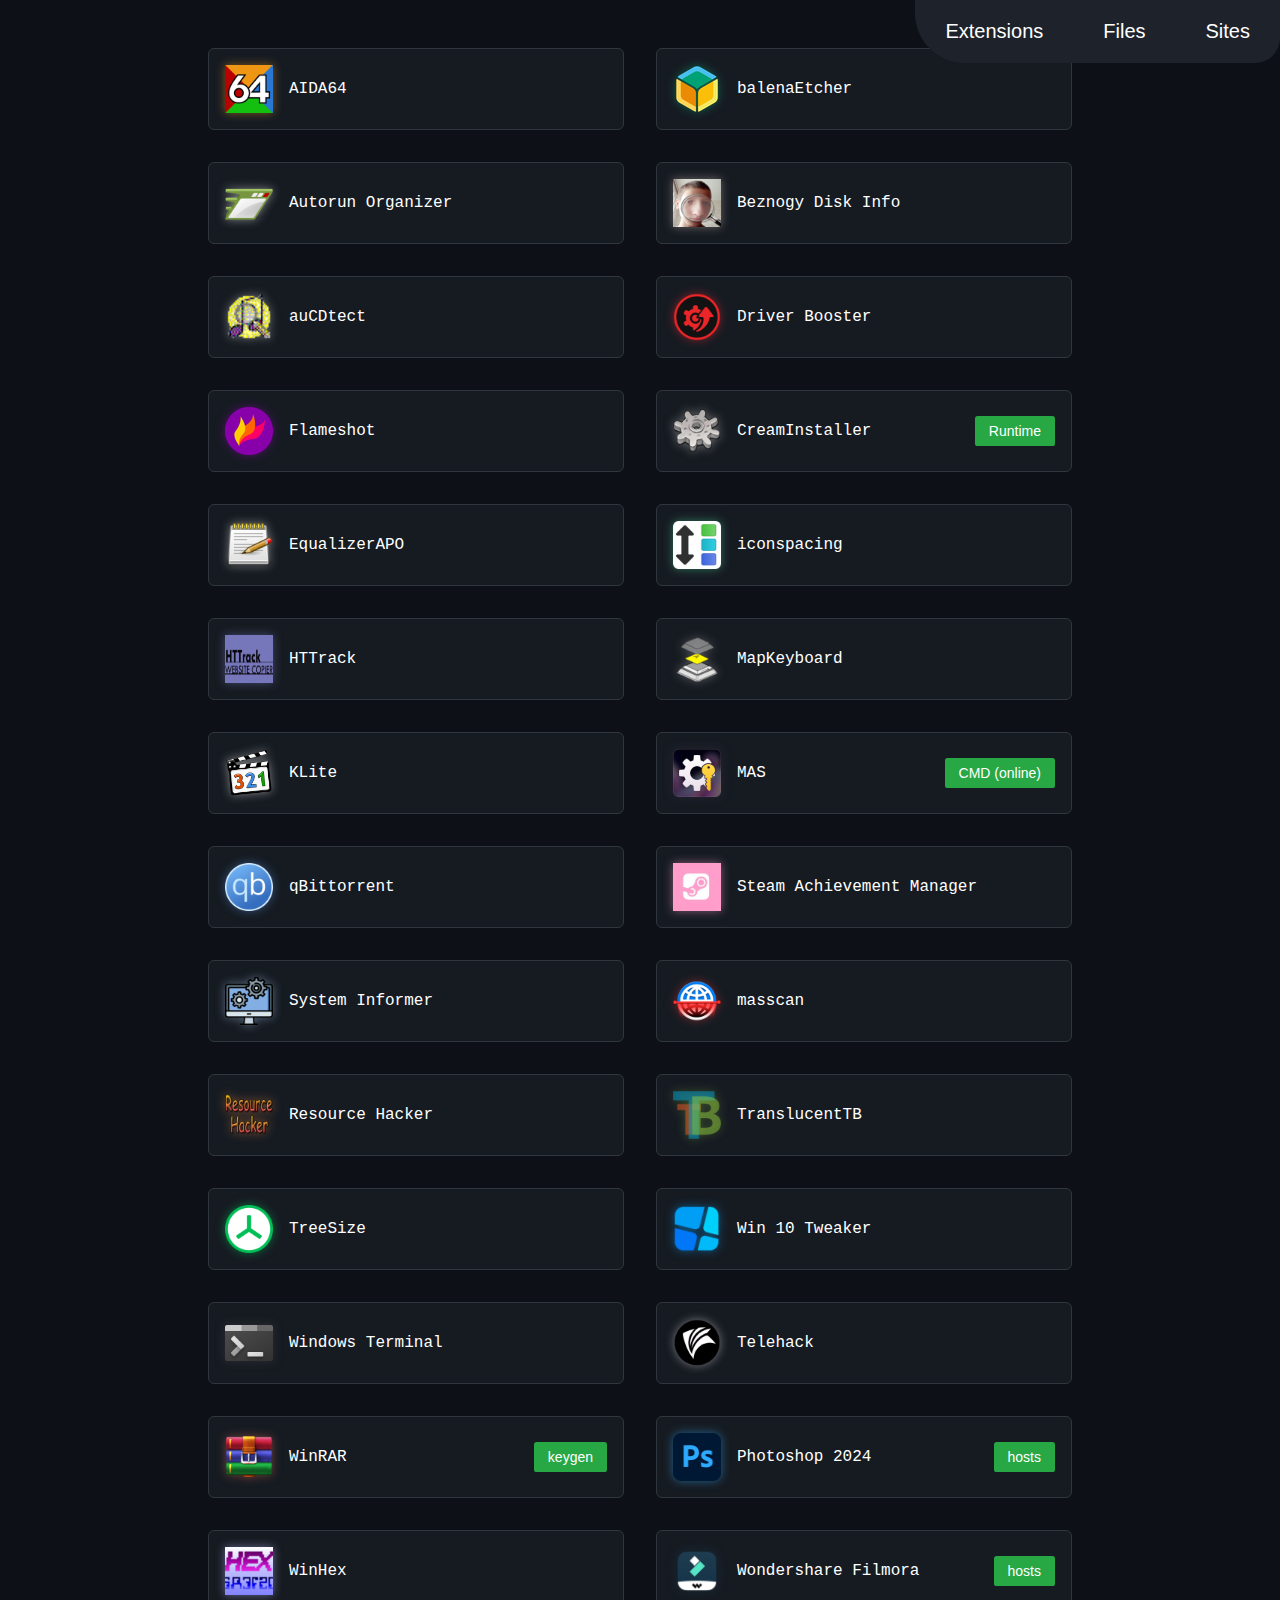
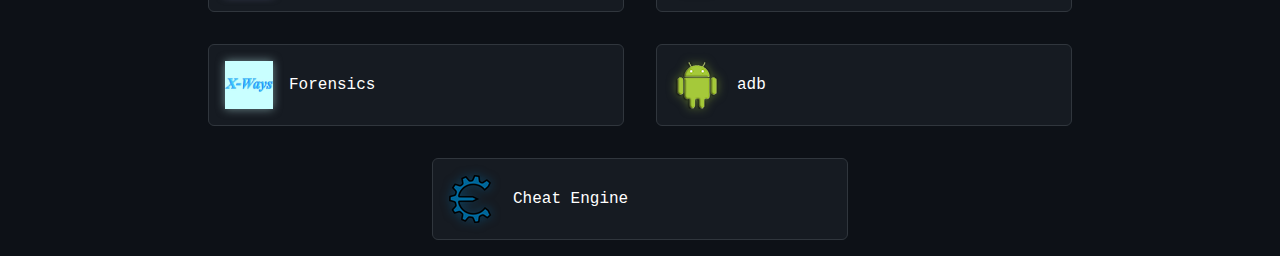
<file: index.html>
<!DOCTYPE html>
<html lang="en">
<head>
<meta charset="UTF-8">
<meta name="viewport" content="width=device-width, initial-scale=1.0">
<title>files</title>
<link rel="stylesheet" href="styles.css">
<script>!function(t,o){"object"==typeof exports&&"undefined"!=typeof module?module.exports=o():"function"==typeof define&&define.amd?define(o):t.ColorThief=o()}(this,function(){if(!t)var t={map:function(t,o){var n={};return o?t.map(function(t,r){return n.index=r,o.call(n,t)}):t.slice()},naturalOrder:function(t,o){return t<o?-1:t>o?1:0},sum:function(t,o){var n={};return t.reduce(o?function(t,r,e){return n.index=e,t+o.call(n,r)}:function(t,o){return t+o},0)},max:function(o,n){return Math.max.apply(null,n?t.map(o,n):o)}};var o=function(){function o(t,o,n){return(t<<10)+(o<<5)+n}function n(t){var o=[],n=!1;function r(){o.sort(t),n=!0}return{push:function(t){o.push(t),n=!1},peek:function(t){return n||r(),void 0===t&&(t=o.length-1),o[t]},pop:function(){return n||r(),o.pop()},size:function(){return o.length},map:function(t){return o.map(t)},debug:function(){return n||r(),o}}}function r(t,o,n,r,e,u,s){this.r1=t,this.r2=o,this.g1=n,this.g2=r,this.b1=e,this.b2=u,this.histo=s}function e(){this.vboxes=new n(function(o,n){return t.naturalOrder(o.vbox.count()*o.vbox.volume(),n.vbox.count()*n.vbox.volume())})}function u(n,r){if(r.count()){var e=r.r2-r.r1+1,u=r.g2-r.g1+1,s=t.max([e,u,r.b2-r.b1+1]);if(1==r.count())return[r.copy()];var a,h,c,f,l=0,_=[],v=[];if(s==e)for(a=r.r1;a<=r.r2;a++){for(f=0,h=r.g1;h<=r.g2;h++)for(c=r.b1;c<=r.b2;c++)f+=n[o(a,h,c)]||0;_[a]=l+=f}else if(s==u)for(a=r.g1;a<=r.g2;a++){for(f=0,h=r.r1;h<=r.r2;h++)for(c=r.b1;c<=r.b2;c++)f+=n[o(h,a,c)]||0;_[a]=l+=f}else for(a=r.b1;a<=r.b2;a++){for(f=0,h=r.r1;h<=r.r2;h++)for(c=r.g1;c<=r.g2;c++)f+=n[o(h,c,a)]||0;_[a]=l+=f}return _.forEach(function(t,o){v[o]=l-t}),function(t){var o,n,e,u,s,h=t+"1",c=t+"2",f=0;for(a=r[h];a<=r[c];a++)if(_[a]>l/2){for(e=r.copy(),u=r.copy(),s=(o=a-r[h])<=(n=r[c]-a)?Math.min(r[c]-1,~~(a+n/2)):Math.max(r[h],~~(a-1-o/2));!_[s];)s++;for(f=v[s];!f&&_[s-1];)f=v[--s];return e[c]=s,u[h]=e[c]+1,[e,u]}}(s==e?"r":s==u?"g":"b")}}return r.prototype={volume:function(t){return this._volume&&!t||(this._volume=(this.r2-this.r1+1)*(this.g2-this.g1+1)*(this.b2-this.b1+1)),this._volume},count:function(t){var n=this.histo;if(!this._count_set||t){var r,e,u,s=0;for(r=this.r1;r<=this.r2;r++)for(e=this.g1;e<=this.g2;e++)for(u=this.b1;u<=this.b2;u++)s+=n[o(r,e,u)]||0;this._count=s,this._count_set=!0}return this._count},copy:function(){return new r(this.r1,this.r2,this.g1,this.g2,this.b1,this.b2,this.histo)},avg:function(t){var n=this.histo;if(!this._avg||t){var r,e,u,s,a=0,h=0,c=0,f=0;for(e=this.r1;e<=this.r2;e++)for(u=this.g1;u<=this.g2;u++)for(s=this.b1;s<=this.b2;s++)a+=r=n[o(e,u,s)]||0,h+=r*(e+.5)*8,c+=r*(u+.5)*8,f+=r*(s+.5)*8;this._avg=a?[~~(h/a),~~(c/a),~~(f/a)]:[~~(8*(this.r1+this.r2+1)/2),~~(8*(this.g1+this.g2+1)/2),~~(8*(this.b1+this.b2+1)/2)]}return this._avg},contains:function(t){var o=t[0]>>3;return gval=t[1]>>3,bval=t[2]>>3,o>=this.r1&&o<=this.r2&&gval>=this.g1&&gval<=this.g2&&bval>=this.b1&&bval<=this.b2}},e.prototype={push:function(t){this.vboxes.push({vbox:t,color:t.avg()})},palette:function(){return this.vboxes.map(function(t){return t.color})},size:function(){return this.vboxes.size()},map:function(t){for(var o=this.vboxes,n=0;n<o.size();n++)if(o.peek(n).vbox.contains(t))return o.peek(n).color;return this.nearest(t)},nearest:function(t){for(var o,n,r,e=this.vboxes,u=0;u<e.size();u++)((n=Math.sqrt(Math.pow(t[0]-e.peek(u).color[0],2)+Math.pow(t[1]-e.peek(u).color[1],2)+Math.pow(t[2]-e.peek(u).color[2],2)))<o||void 0===o)&&(o=n,r=e.peek(u).color);return r},forcebw:function(){var o=this.vboxes;o.sort(function(o,n){return t.naturalOrder(t.sum(o.color),t.sum(n.color))});var n=o[0].color;n[0]<5&&n[1]<5&&n[2]<5&&(o[0].color=[0,0,0]);var r=o.length-1,e=o[r].color;e[0]>251&&e[1]>251&&e[2]>251&&(o[r].color=[255,255,255])}},{quantize:function(s,a){if(!s.length||a<2||a>256)return!1;var h,c,f,l,_,v,$,p,g,d,b,m,x,y,w=(h=s,f=Array(32768),h.forEach(function(t){f[c=o(t[0]>>3,t[1]>>3,t[2]>>3)]=(f[c]||0)+1}),f);w.forEach(function(){});var C=(l=s,_=w,g=1e6,d=0,b=1e6,m=0,x=1e6,y=0,l.forEach(function(t){(v=t[0]>>3)<g?g=v:v>d&&(d=v),($=t[1]>>3)<b?b=$:$>m&&(m=$),(p=t[2]>>3)<x?x=p:p>y&&(y=p)}),new r(g,d,b,m,x,y,_)),z=new n(function(o,n){return t.naturalOrder(o.count(),n.count())});function E(t,o){for(var n,r=t.size(),e=0;e<1e3;){if(r>=o||e++>1e3)return;if((n=t.pop()).count()){var s=u(w,n),a=s[0],h=s[1];if(!a)return;t.push(a),h&&(t.push(h),r++)}else t.push(n),e++}}z.push(C),E(z,.75*a);for(var I=new n(function(o,n){return t.naturalOrder(o.count()*o.volume(),n.count()*n.volume())});z.size();)I.push(z.pop());E(I,a);for(var k=new e;I.size();)k.push(I.pop());return k}}}().quantize,n=function(t){this.canvas=document.createElement("canvas"),this.context=this.canvas.getContext("2d"),this.width=this.canvas.width=t.naturalWidth,this.height=this.canvas.height=t.naturalHeight,this.context.drawImage(t,0,0,this.width,this.height)};n.prototype.getImageData=function(){return this.context.getImageData(0,0,this.width,this.height)};var r=function(){};return r.prototype.getColor=function(t,o){return void 0===o&&(o=10),this.getPalette(t,5,o)[0]},r.prototype.getPalette=function(t,r,e){var u=function(t){var o=t.colorCount,n=t.quality;if(void 0!==o&&Number.isInteger(o)){if(1===o)throw Error("colorCount should be between 2 and 20. To get one color, call getColor() instead of getPalette()");o=Math.min(o=Math.max(o,2),20)}else o=10;return(void 0===n||!Number.isInteger(n)||n<1)&&(n=10),{colorCount:o,quality:n}}({colorCount:r,quality:e}),s=new n(t),a=o(function(t,o,n){for(var r=t,e=[],u=0,s=void 0,a=void 0,h=void 0,c=void 0,f=void 0;u<o;u+=n)a=r[0+(s=4*u)],h=r[s+1],c=r[s+2],(void 0===(f=r[s+3])||f>=125)&&(a>250&&h>250&&c>250||e.push([a,h,c]));return e}(s.getImageData().data,s.width*s.height,u.quality),u.colorCount);return a?a.palette():null},r.prototype.getColorFromUrl=function(t,o,n){var r=this,e=document.createElement("img");e.addEventListener("load",function(){o(r.getPalette(e,5,n)[0],t)}),e.src=t},r.prototype.getImageData=function(t,o){var n=new XMLHttpRequest;n.open("GET",t,!0),n.responseType="arraybuffer",n.onload=function(){if(200==this.status){var t=new Uint8Array(this.response);i=t.length;for(var n=Array(i),r=0;r<t.length;r++)n[r]=String.fromCharCode(t[r]);var e=n.join("");o("data:image/png;base64,"+window.btoa(e))}},n.send()},r.prototype.getColorAsync=function(t,o,n){var r=this;this.getImageData(t,function(t){var e=document.createElement("img");e.addEventListener("load",function(){o(r.getPalette(e,5,n)[0],this)}),e.src=t})},r});</script>
</head>
<body>

<div class="button-container">
	<button class="button-half left-button" onclick="switchTab('extensions')">Extensions</button>
	<button class="button-half middle-button" onclick="switchTab('files')">Files</button>
	<button class="button-half right-button" onclick="switchTab('sites')">Sites</button>
</div>

<div id="notification" class="notification"><p></p></div>

<div id="app">
	<div id="file-list"></div>
</div>

<div id="hosts-modal" class="modal-container">
	<div class="modal-content">
		<h2>Hosts</h2>
		<button id="copy-path">Copy Path</button>
		<button id="cancel-hosts">Cancel</button>
		<button id="confirm-hosts-download">Download Hosts</button>
	</div>
</div>
<script>
const filesToFetch = [
	{ name: "AIDA64.exe", download_url: "exe/AIDA64.exe", icon_url: "exe-icons/AIDA64.png" },
	{ name: "auCDtect", download_url: "exe/auCDtect.zip", icon_url: "exe-icons/auCDtect.png" },
	{ name: "Autorun Organizer", download_url: "exe/Autorun Organizer.exe", icon_url: "exe-icons/Autorun Organizer.png" },
	{ name: "balenaEtcher", download_url: "https://github.com/balena-io/etcher/releases/download/v1.19.21/balenaEtcher-1.19.21.Setup.exe", icon_url: "exe-icons/balenaEtcher-1.19.21.Setup.png" },
	{ name: "Beznogy Disk Info", download_url: "exe/Beznogy Disk Info.zip", icon_url: "exe-icons/Beznogy Disk Info.png" },
	{ name: "CreamInstaller", download_url: "https://roaring-starship-2d8530.netlify.app/CreamInstaller.exe", icon_url: "exe-icons/CreamInstaller.png" },
	{ name: "Driver Booster", download_url: "exe/Driver Booster.zip", icon_url: "exe-icons/Driver Booster.png" },
	{ name: "EqualizerAPO", download_url: "exe/EqualizerAPO.exe", icon_url: "exe-icons/EqualizerAPO.png" },
	{ name: "Flameshot", download_url: "exe/Flameshot.msi", icon_url: "exe-icons/Flameshot.png" },
	{ name: "HTTrack", download_url: "exe/HTTrack.exe", icon_url: "exe-icons/HTTrack.png" },
	{ name: "iconspacing", download_url: "exe/iconspacing.exe", icon_url: "exe-icons/iconspacing.png" },
	{ name: "KLite", download_url: "exe/KLite.exe", icon_url: "exe-icons/KLite.png" },
	{ name: "MapKeyboard", download_url: "exe/MapKeyboard.exe", icon_url: "exe-icons/MapKeyboard.png" },
	{ name: "MAS", download_url: "exe/MAS.zip", icon_url: "exe-icons/MAS.png" },
	{ name: "masscan", download_url: "exe/masscan.zip", icon_url: "exe-icons/masscan.png" },
	{ name: "qBittorrent", download_url: "exe/qBittorrent.exe", icon_url: "exe-icons/qBittorrent.png" },
	{ name: "Resource Hacker", download_url: "exe/Resource Hacker.exe", icon_url: "exe-icons/Resource Hacker.png" },
	{ name: "Steam Achievement Manager", download_url: "exe/Steam Achievement Manager.zip", icon_url: "exe-icons/Steam Achievement Manager.png" },
	{ name: "System Informer", download_url: "exe/System Informer.exe", icon_url: "exe-icons/System Informer.png" },
	{ name: "Telehack", download_url: "exe/Telehack.zip", icon_url: "exe-icons/Telehack.png" },
	{ name: "TranslucentTB", download_url: "exe/TranslucentTB.zip", icon_url: "exe-icons/TranslucentTB.png" },
	{ name: "TreeSize", download_url: "exe/TreeSize.exe", icon_url: "exe-icons/TreeSize.png" },
	{ name: "Win 10 Tweaker", download_url: "exe/Win 10 Tweaker.exe", icon_url: "exe-icons/Win 10 Tweaker.png" },
	{ name: "Windows Terminal", download_url: "exe/Windows Terminal.zip", icon_url: "exe-icons/Windows Terminal.png" },
	{ name: "WinRAR", download_url: "https://win-rar.com/postdownload.html#newTab", icon_url: "exe-icons/WinRAR.png" },
	{ name: "Photoshop 2024", download_url: "exe/Photoshop 2024.torrent", icon_url: "exe-icons/Photoshop 2024.png" },
	{ name: "Wondershare Filmora", download_url: "exe/Wondershare Filmora.torrent", icon_url: "exe-icons/Wondershare Filmora.png" },
	{ name: "WinHex", download_url: "exe/WinHex.zip", icon_url: "exe-icons/WinHex.png" },
	{ name: "Forensics", download_url: "exe/Forensics.zip", icon_url: "exe-icons/Forensics.png" },
	{ name: "Cheat Engine", download_url: "exe/Cheat Engine.zip", icon_url: "exe-icons/Cheat Engine.png" },
	{ name: "adb", download_url: "exe/adb.zip", icon_url: "exe-icons/adb.png"}
];

const extensions = [
	{ name: "Linguist", url: "extensions/Linguist.crx", web: "https://chromewebstore.google.com/detail/gbefmodhlophhakmoecijeppjblibmie", icon: "extensions-icons/Linguist.png" },
	{ name: "SaveFrom", url: "extensions/SaveFrom.crx", web: "https://en1.savefrom.net/2ol/", icon: "extensions-icons/SaveFrom.png" },
	{ name: "ReplicateUI", url: "extensions/ReplicateUI.crx", web: "https://github.com/moshiax/ReplicateUI/", icon: "extensions-icons/ReplicateUI.png" },
	{ name: "SteamRedirect", url: "extensions/SteamRedirect.crx", web: "https://github.com/moshiax/SteamRedirect/", icon: "extensions-icons/SteamRedirect.png" },
	{ name: "Discord Token Login", url: "extensions/Discord%20Token%20Login.crx", web: "https://chromewebstore.google.com/detail/kfjglmgfjedhhcddpfgfogkahmenikan", icon: "extensions-icons/Discord%20Token%20Login.png" },
	{ name: "OffYTBullshit", url: "https://github.com/moshiax/Off-Youtube-Bullshit/releases/latest/download/Off-Youtube-Bullshit.crx", icon: "extensions-icons/OffYTBullshit.png" },
	{ name: "uBlock Origin", url: "extensions/uBlock%20Origin.crx", web: "https://chromewebstore.google.com/detail/ublock-origin/cjpalhdlnbpafiamejdnhcphjbkeiagm", icon: "extensions-icons/uBlock%20Origin.png" },
	{ name: "SponsorBlock", url: "extensions/SponsorBlock.crx", web: "https://chromewebstore.google.com/detail/sponsorblock-for-youtube/mnjggcdmjocbbbhaepdhchncahnbgone", icon: "extensions-icons/SponsorBlock.png" },
	{ name: "Get-cookies.txt", url: "https://github.com/moshiax/Get-cookies.txt-LOCALLY/releases/latest/download/Get-cookies.txt-LOCALLY.crx", icon: "extensions-icons/getcookies.png" }
];

const siteLinks = [
	{ name: "Neiki", url: "https://tip.neiki.dev", icon: "sites-icons/Neiki.png" },
	{ name: "Triage", url: "https://tria.ge", icon: "sites-icons/triage.png" },
	{ name: "Smail", url: "https://smailpro.com/temporary-email", icon: "sites-icons/smail.png" },
	{ name: "BeznogyCrypt", url: "https://beznogycrypt.netlify.app", icon: "sites-icons/beznogycrypt.png" },
	{ name: "botToken Manager", url: "https://moshiax.github.io/files/tokenmanager", icon: "sites-icons/tokenmanager.png" },
	{ name: "botWebhook Manager", url: "https://moshiax.github.io/files/discordmanager", icon: "sites-icons/kozlinyadiscord.png" },
	{ name: "youtube666", url: "https://moshiax.github.io/youtube666/", icon: "sites-icons/666.png" },
	{ name: "WebOTP", url: "https://moshiax.github.io/WebOTP", icon: "https://moshiax.github.io/WebOTP/icon.png" },
	{ name: "Nyaa", url: "https://nyaa.si", icon: "sites-icons/nyaa.png" },
	{ name: "Filestash (Web FTP)", url: "https://demo.filestash.app/login", icon: "sites-icons/filestash.png" },
	{ name: "FrontPlayground", url: "https://moshiax.github.io/FrontPlayground/", icon: "https://moshiax.github.io/FrontPlayground/icon.png" },
	{ name: "plyrplayer", url: "https://moshiax.github.io/plyrplayer", icon: "https://moshiax.github.io/plyrplayer/48x48.png" }
];
</script>
<script>
function showNotification(message) {
	const n = document.getElementById('notification');
	n.querySelector('p').innerText = message;
	n.style.display = 'block';
	n.style.animation = 'fadeIn 0.5s';
	setTimeout(() => {
		n.style.animation = 'fadeOut 0.5s';
		setTimeout(() => n.style.display = 'none', 500);
	}, 2300);
}

function getDominantColor(imageUrl, callback) {
	const colorThief = new ColorThief();
	const img = new Image();
	img.crossOrigin = 'Anonymous';
	img.onload = () => callback(colorThief.getPalette(img, 5));
	img.src = imageUrl;
}

function setIconColorAndHover(fileItem, iconElement, colors) {
	const validColor = colors.find(([r, g, b]) => r >= 50 || g >= 50 || b >= 50);
	const color = validColor || [75, 0, 130];
	const [r, g, b] = color;
	iconElement.style.filter = `drop-shadow(0 0 5px rgba(${r}, ${g}, ${b}, 0.5))`;
	fileItem.style.setProperty('--hover-color', `rgba(${r}, ${g}, ${b}, 0.5)`);
}
</script>
<script>
const fileListElement = document.getElementById("file-list");

const specialHandlers = {
	CreamInstaller: (fileItem) => {
		const button = createButton("Runtime", () => {
			window.location.href = "exe/windowsdesktop-runtime-8.0.7-win-x64.exe";
		});
		fileItem.appendChild(button);
	},
	MAS: (fileItem) => {
		const button = createButton("CMD (online)", () => {
			const command = 'curl -O https://raw.githubusercontent.com/moshiax/files/main/exe/MAS.zip && tar -xf MAS.zip && MAS.cmd && del MAS.cmd && del MAS.zip';
			navigator.clipboard.writeText(command)
				.then(() => showNotification("Command copied to clipboard!"))
				.catch((err) => console.error("Clipboard error:", err));
		});
		fileItem.appendChild(button);
	},
	"Photoshop 2024": (fileItem) => {
		const button = createButton("hosts", showHostsModal);
		fileItem.appendChild(button);
	},
	"Wondershare Filmora": (fileItem) => {
		const button = createButton("hosts", showHostsModal);
		fileItem.appendChild(button);
	},
	"WinRAR": (fileItem) => {
		const button = createButton("keygen", () => {
			window.open("https://moshiax.github.io/WinRAR-Keygen/", "_blank");
		});
		fileItem.appendChild(button);
	}
};

const iconLoadingPromises = {};

function createButton(text, onClick) {
	const btn = document.createElement("button");
	btn.className = "button";
	btn.innerText = text;
	btn.onclick = (e) => {
		e.stopPropagation();
		onClick(e);
	};
	return btn;
}

function showHostsModal() {
	const modal = document.getElementById("hosts-modal");
	modal.style.display = "flex";
	modal.classList.add("show");
	modal.classList.remove("hide");
}

function closeHostsModal() {
	const modal = document.getElementById("hosts-modal");
	modal.classList.add("hide");
	modal.classList.remove("show");
	setTimeout(() => (modal.style.display = "none"), 300);
}

document.getElementById("copy-path").onclick = () => {
	navigator.clipboard.writeText("C:/Windows/System32/Drivers/etc/");
	showNotification("Path copied to clipboard!");
};

document.getElementById("confirm-hosts-download").onclick = () => {
	const link = document.createElement("a");
	link.href = "etc/hosts.txt";
	link.target = "_blank";
	document.body.appendChild(link);
	link.click();
	document.body.removeChild(link);
	closeHostsModal();
};

document.getElementById("cancel-hosts").onclick = closeHostsModal;

document.addEventListener("click", (e) => {
	if (e.target === document.getElementById("hosts-modal")) closeHostsModal();
});

function loadIcon(src, fallback, cb) {
	const img = new Image();
	img.crossOrigin = "anonymous";
	img.onload = () => cb(src);
	img.onerror = () => {
		if (fallback) {
			loadIcon(fallback, null, cb);
		} else {
			cb("sites-icons/default.png");
		}
	};
	img.src = src;
}

function renderList({ items, buildItem }) {
	return new Promise((resolve) => {
		fileListElement.innerHTML = "";
		const fragment = document.createDocumentFragment();
		let count = 0;

		if (items.length === 0) {
			fileListElement.appendChild(fragment);
			resolve();
			return;
		}

		items.forEach((data) => {
			loadIcon(data.icon || data.icon_url, null, (src) => {
				const item = buildItem(data, src);
				fragment.appendChild(item);

				count++;
				if (count === items.length) {
					fileListElement.appendChild(fragment);
					resolve();
				}
			});
		});
	});
}

function renderLocalFiles() {
	return renderList({
		items: filesToFetch,
		buildItem: (f, src) => {
			const name = f.name.replace(/\.(exe|cmd|rar|msi|zip|torrent)$/, "") || f.name;

			const item = document.createElement("div");
			item.className = "file-item";

			const icon = document.createElement("img");
			icon.src = src;
			getDominantColor(src, (c) => setIconColorAndHover(item, icon, c));
			item.appendChild(icon);

			const link = document.createElement("a");
			link.className = "file-link";
			link.innerText = name;
			item.appendChild(link);

			if (specialHandlers[name]) {
				specialHandlers[name](item);
			}

			item.onclick = () => {
				if (f.download_url.includes("#newTab")) {
					window.open(f.download_url.replace("#newTab", ""), "_blank");
				} else {
					window.location.href = f.download_url;
				}
			};

			return item;
		}
	});
}

function renderGitHubExtensions() {
	return renderList({
		items: extensions,
		buildItem: (ext, src) => {
			const item = document.createElement("div");
			item.className = "file-item";
			item.onclick = () => window.open(ext.url);

			const icon = document.createElement("img");
			icon.src = src;
			getDominantColor(src, (c) => setIconColorAndHover(item, icon, c));
			item.appendChild(icon);

			const label = document.createElement("span");
			label.className = "file-link";
			label.innerText = ext.name;
			item.appendChild(label);

			if (ext.web) {
				const btn = createButton("Web", (e) => {
					e.stopPropagation();
					window.open(ext.web);
				});
				item.appendChild(btn);
			}

			return item;
		}
	});
}

function renderSites() {
	return renderList({
		items: siteLinks,
		buildItem: (site, src) => {
			const item = document.createElement("div");
			item.className = "file-item";
			item.onclick = () => window.open(site.url, "_blank");

			const icon = document.createElement("img");
			icon.src = src;
			getDominantColor(src, (c) => setIconColorAndHover(item, icon, c));
			item.appendChild(icon);

			const label = document.createElement("span");
			label.className = "file-link";
			label.innerText = site.name;
			item.appendChild(label);

			return item;
		}
	});
}

const cachedTabs = {};

function switchTab(tab) {
	console.log("Switching to tab:", tab);

	const fadeDuration = 100;
	const container = fileListElement;

	container.classList.add("fade-out");

	setTimeout(() => {
		if (cachedTabs[tab]) {
			console.log("Using cached content for tab:", tab);
			container.innerHTML = "";
			container.appendChild(cachedTabs[tab].cloneNode(true));
			container.classList.remove("fade-out");
		} else {
			console.log("Loading content for tab:", tab);
			let renderPromise;

			if (tab === "extensions") {
				renderPromise = renderGitHubExtensions();
			} else if (tab === "files") {
				renderPromise = renderLocalFiles();
			} else if (tab === "sites") {
				renderPromise = renderSites();
			}

			renderPromise.then(() => {
				container.classList.remove("fade-out");
			});
		}
	}, fadeDuration);
}

document.addEventListener("DOMContentLoaded", () => {
	const container = fileListElement;
	container.classList.add("fade-out");

	setTimeout(() => {
		container.classList.remove("fade-out");
		switchTab("files");
	}, 0);
});

</script>

</body>
</html>
</file>
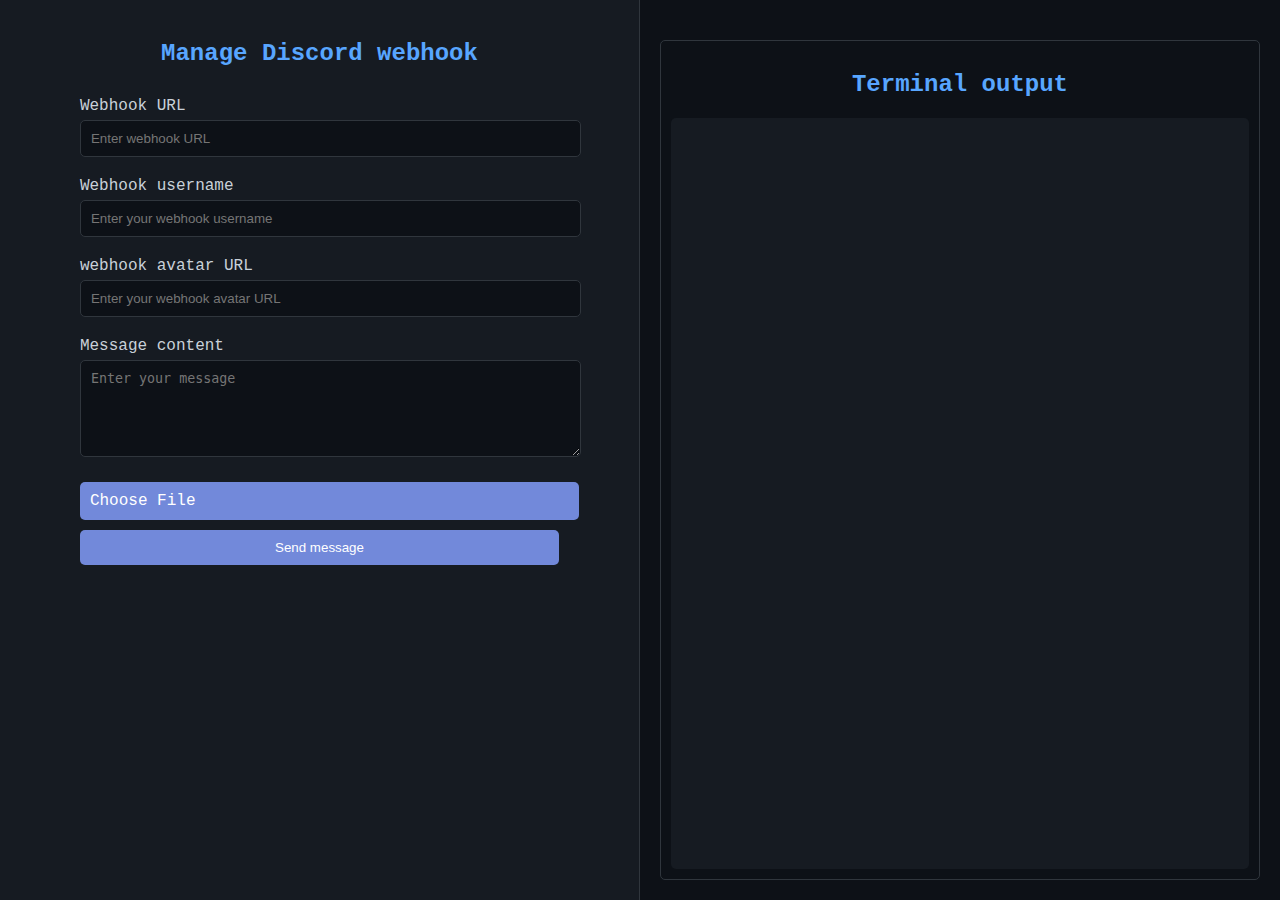
<file: discordmanager.html>
<!DOCTYPE html>
<html lang="ru">
<head>
    <meta charset="UTF-8">
    <meta name="viewport" content="width=device-width, initial-scale=1.0">
    <style>
        body {
            background-color: #0d1117;
            color: #c9d1d9;
            font-family: 'Courier New', Courier, monospace;
            display: flex;
            justify-content: center;
            align-items: center;
            height: 100vh;
            margin: 0;
        }
        .container {
            display: flex;
            width: 100%;
            height: 100vh;
            box-sizing: border-box;
        }
        .left-pane, .right-pane {
            height: 100vh;
            padding: 20px;
            box-sizing: border-box;
        }
        .left-pane {
            width: 50%;
            background-color: #161b22;
            border-right: 1px solid #30363d;
            display: flex;
            flex-direction: column;
            align-items: center;
            overflow-y: auto;
        }
        .right-pane {
            width: 50%;
            display: flex;
            flex-direction: column;
            align-items: center;
        }
        h2 {
            color: #58a6ff;
            text-align: center;
        }
        .section {
            width: 80%;
            margin-bottom: 20px;
        }
        label {
            display: block;
            margin: 10px 0 5px;
        }
        input[type="text"],
        input[type="url"],
        textarea {
            width: 100%;
            padding: 10px;
            margin-bottom: 10px;
            border: 1px solid #30363d;
            border-radius: 5px;
            background-color: #0d1117;
            color: #c9d1d9;
        }
        button, .custom-file-upload {
            width: 100%;
            padding: 10px;
            margin-bottom: 10px;
            border: none;
            border-radius: 5px;
            background-color: #7289da;
            color: #fff;
            cursor: pointer;
            transition: background-color 0.3s, opacity 0.3s;
        }
        button:hover, .custom-file-upload:hover {
            background-color: #5b6eae;
            opacity: 0.9;
        }
        .status {
            margin-top: 10px;
            padding: 10px;
            border-radius: 5px;
            text-align: center;
            font-weight: bold;
            display: none;
        }
        .status.success {
            background-color: rgba(40, 167, 69, 0.2);
            color: #28a745;
        }
        .status.error {
            background-color: rgba(220, 53, 69, 0.2);
            color: #dc3545;
        }
        #selected-file-container {
            margin-top: 10px;
        }
        .selected-file {
            display: flex;
            align-items: center;
            margin-top: 10px;
            padding: 10px;
            border: 1px solid #30363d;
            border-radius: 5px;
            background-color: #0d1117;
            color: #c9d1d9;
            width: 100%;
            box-sizing: border-box;
        }
        .selected-file p {
            margin: 0;
            flex: 1;
        }
        .remove-file-button {
            background-color: #dc3545;
            border: none;
            color: #fff;
            cursor: pointer;
            padding: 5px 10px;
            border-radius: 5px;
            margin-left: 10px;
            transition: background-color 0.3s;
        }
        .remove-file-button:hover {
            background-color: #c82333;
        }
        #terminal {
            width: 100%;
            height: 100%;
            background-color: #0d1117;
            color: #c9d1d9;
            border: 1px solid #30363d;
            border-radius: 5px;
            margin-top: 20px;
            padding: 10px;
            box-sizing: border-box;
            display: flex;
            flex-direction: column;
        }
        #terminal-output {
            flex: 1;
            overflow-y: auto;
            background-color: #161b22;
            padding: 10px;
            border-radius: 5px;
        }
        .status {
            display: none;
            opacity: 1;
            transition: opacity 1.500s ease-out;
        }
        .status.fade-out {
            opacity: 0;
        }
        #terminal-output::-webkit-scrollbar {
            width: 12px; 
            background-color: #161b22; 
        }
        #terminal-output::-webkit-scrollbar-thumb {
            background-color: #58a6ff; 
            border-radius: 10px; 
            transition: background-color 0.3s; 
        }
        #terminal-output::-webkit-scrollbar-thumb:hover {
            background-color: #1f6feb; 
        }
        #terminal-output::-webkit-scrollbar-track {
            background-color: #161b22; 
            border-radius: 10px; 
        }
        #terminal-output {
            scrollbar-width: thin;
            scrollbar-color: #58a6ff #161b22;
        }
</style>
    <title>Manage Discord webhook</title>
</head>
<body>
    <div class="container">
        <div class="left-pane">
            <h2>Manage Discord webhook</h2>
            <div class="section">
                <label for="webhook-url">Webhook URL</label>
                <input type="url" id="webhook-url" placeholder="Enter webhook URL">
                <label for="webhook-username">Webhook username</label>
                <input type="text" id="webhook-username" placeholder="Enter your webhook username">
                <label for="webhook-avatar">webhook avatar URL</label>
                <input type="url" id="webhook-avatar" placeholder="Enter your webhook avatar URL">
                <label for="message-content">Message content</label>
                <textarea id="message-content" rows="5" placeholder="Enter your message"></textarea>
                <label for="discord-file" class="custom-file-upload">
                    Choose File
                </label>
                <input type="file" id="discord-file" style="display: none;">
                <div id="selected-file-container"></div>
                <button id="send-message">Send message</button>
                <div class="status" id="status"></div>
            </div>
        </div>
        <div class="right-pane">
            <div id="terminal">
                <h2>Terminal output</h2>
                <div id="terminal-output"></div>
            </div>
        </div>
    </div>
    <script>
        document.addEventListener('DOMContentLoaded', function() {
            const webhookUrlInput = document.getElementById('webhook-url');
            const webhookUsernameInput = document.getElementById('webhook-username');
            const webhookAvatarInput = document.getElementById('webhook-avatar');
            const messageContentInput = document.getElementById('message-content');
            const sendButton = document.getElementById('send-message');
            const statusDiv = document.getElementById('status');
            const discordFileInput = document.getElementById('discord-file');
            const selectedFileContainer = document.getElementById('selected-file-container');
            const terminalOutput = document.getElementById('terminal-output');

            let selectedFile = null;

            discordFileInput.addEventListener('change', function(event) {
                selectedFile = event.target.files[0];
                displaySelectedFile();
            });

            sendButton.addEventListener('click', function() {
                sendMessage();
            });

            function displayStatus(message, type) {
                statusDiv.textContent = message;
                statusDiv.className = `status ${type}`;
                statusDiv.style.display = 'block';
                setTimeout(() => {
                    statusDiv.classList.add('fade-out');
                    setTimeout(() => {
                        statusDiv.style.display = 'none';
                        statusDiv.classList.remove('fade-out');
                    }, 1500);
                }, 2000);
            }

            function updateTerminalOutput(message) {
                const p = document.createElement('p');
                p.textContent = message;
                terminalOutput.appendChild(p);
                terminalOutput.scrollTop = terminalOutput.scrollHeight;
            }

            function displaySelectedFile() {
                selectedFileContainer.innerHTML = '';

                if (selectedFile) {
                    const fileElement = document.createElement('div');
                    fileElement.className = 'selected-file';

                    const fileNameElement = document.createElement('p');
                    fileNameElement.textContent = selectedFile.name;

                    const removeButton = document.createElement('button');
                    removeButton.textContent = 'Удалить';
                    removeButton.className = 'remove-file-button';
                    removeButton.addEventListener('click', function() {
                        selectedFile = null;
                        discordFileInput.value = '';
                        selectedFileContainer.innerHTML = '';
                    });

                    fileElement.appendChild(fileNameElement);
                    fileElement.appendChild(removeButton);
                    selectedFileContainer.appendChild(fileElement);
                }
            }

            function sendMessage() {
                const webhookUrl = webhookUrlInput.value;
                const messageContent = messageContentInput.value;
                const webhookUsername = webhookUsernameInput.value;
                const webhookAvatar = webhookAvatarInput.value;

                if (!webhookUrl) {
                    displayStatus('Enter webhook URL.', 'error');
                    return;
                }

                const payload = {
                    content: messageContent,
                    username: webhookUsername,
                    avatar_url: webhookAvatar,
                };

                if (selectedFile) {
                    const formData = new FormData();
                    formData.append('file', selectedFile);
                    formData.append('payload_json', JSON.stringify(payload));

                    fetch(webhookUrl, {
                        method: 'POST',
                        body: formData,
                    })
                    .then(response => {
                        if (response.ok) {
                            displayStatus('File sent!', 'success');
                            updateTerminalOutput(`File sent: ${selectedFile.name}`);
                            selectedFile = null;
                            discordFileInput.value = '';
                            selectedFileContainer.innerHTML = '';
                        } else {
							throw new Error('Failed to send file');
                        }
                    })
                    .catch(error => {
                        displayStatus(`Error: ${error.message}`, 'error');
                        updateTerminalOutput(`Error: ${error.message}`);
                    });
                } else {
                    fetch(webhookUrl, {
                        method: 'POST',
                        headers: {
                            'Content-Type': 'application/json',
                        },
                        body: JSON.stringify(payload),
                    })
					.then(response => {
                        if (response.ok) {
                            displayStatus('Message sent successfully!', 'success');
                            updateTerminalOutput(`Message sent: ${messageContent}`);
                        } else {
                            throw new Error('Failed to send message');
                        }
                    })
                    .catch(error => {
                        displayStatus(`Error: ${error.message}`, 'error');
                        updateTerminalOutput(`Error: ${error.message}`);
                    });
                }
            }
        });
    </script>
</body>
</html>
</file>
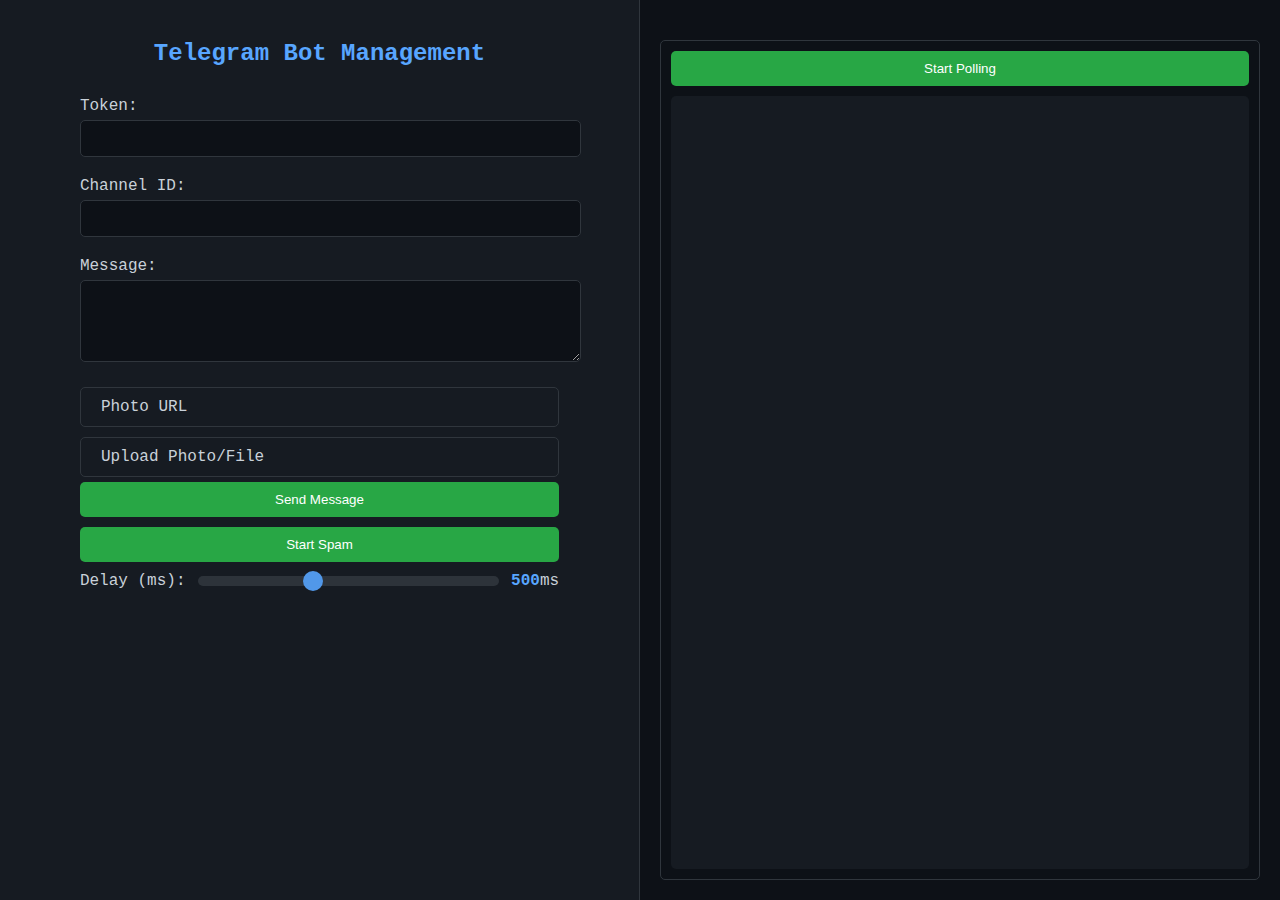
<file: tokenmanager.html>
<!DOCTYPE html>
<html lang="en">
<head>
    <meta charset="UTF-8">
    <meta name="viewport" content="width=device-width, initial-scale=1.0">
    <style>
        body {
            background-color: #0d1117;
            color: #c9d1d9;
            font-family: 'Courier New', Courier, monospace;
            display: flex;
            justify-content: center;
            align-items: center;
            height: 100vh;
            margin: 0;
        }
        .container {
            display: flex;
            width: 100%;
            height: 100vh;
            box-sizing: border-box;
        }
        .left-pane, .right-pane {
            height: 100vh;
            padding: 20px;
            box-sizing: border-box;
        }
        .left-pane {
            width: 50%;
            background-color: #161b22;
            border-right: 1px solid #30363d;
            display: flex;
            flex-direction: column;
            align-items: center;
            overflow-y: auto;
        }
        .right-pane {
            width: 50%;
            display: flex;
            flex-direction: column;
            align-items: center;
        }
        h2 {
            color: #58a6ff;
            text-align: center;
        }
        .section {
            width: 80%;
            margin-bottom: 20px;
        }
        label {
            display: block;
            margin: 10px 0 5px;
        }
        input[type="text"],
        input[type="url"],
        textarea {
            width: 100%;
            padding: 10px;
            margin-bottom: 10px;
            border: 1px solid #30363d;
            border-radius: 5px;
            background-color: #0d1117;
            color: #c9d1d9;
        }
        button {
            width: 100%;
            padding: 10px;
            margin-bottom: 10px;
            border: none;
            border-radius: 5px;
            background-color: #28a745;
            color: #fff;
            cursor: pointer;
            transition: background-color 0.3s, opacity 0.3s;
        }
        button:hover {
            background-color: #218838;
            opacity: 0.9;
        }
        .status {
            margin-top: 10px;
            padding: 10px;
            border-radius: 5px;
            text-align: center;
            font-weight: bold;
            display: none;
        }
        .status.success {
            background-color: rgba(40, 167, 69, 0.2);
            color: #28a745;
        }
        .status.error {
            background-color: rgba(220, 53, 69, 0.2);
            color: #dc3545;
        }
        .spam-status {
            display: flex;
            align-items: center;
            justify-content: space-between;
        }
        .spam-indicator {
            width: 20px;
            height: 20px;
            margin-left: 10px;
            border-radius: 50%;
            background-color: #28a745;
            display: none;
            transition: background-color 0.3s, transform 0.3s;
        }
        @keyframes buttonAnim {
            0% {
                transform: scale(1);
            }
            50% {
                transform: scale(1.05);
            }
            100% {
                transform: scale(1);
            }
        }
        .slider-container {
            display: flex;
            align-items: center;
            width: 100%;
        }
        .slider-container label {
            margin: 0;
            margin-right: 10px;
        }
        .slider-container input {
            flex: 1;
        }
        #photo-url-container,
        #photo-file-container {
            display: none;
        }
        .tab {
            flex: 1;
            padding: 10px;
            text-align: center;
            cursor: pointer;
            background-color: #0d1117;
            border: 1px solid #30363d;
            border-bottom: none;
            transition: background-color 0.3s, transform 0.3s;
        }
        .tab.active {
            background-color: #161b22;
            border-bottom: 2px solid #58a6ff;
        }
        .tab:hover {
            background-color: #30363d;
            transform: scale(1.05);
        }
        input[type="radio"] {
            display: none;
        }
        label[for="photo-url-option"],
        label[for="photo-file-option"] {
            padding: 10px 20px;
            border: 1px solid #30363d;
            border-radius: 5px;
            cursor: pointer;
            transition: background-color 0.3s, transform 0.3s;
        }
        label[for="photo-url-option"]:hover,
        label[for="photo-file-option"]:hover {
            background-color: #30363d;
            transform: scale(1.05);
        }
        input[type="radio"]:checked + label {
            background-color: #161b22;
            border: 1px solid #58a6ff;
        }
        input[type="file"] {
            display: none;
        }
        label[for="telegram-photo-file"] {
            display: inline-block;
            padding: 10px 20px;
            border: 1px solid #30363d;
            border-radius: 5px;
            cursor: pointer;
            background-color: #0d1117;
            color: #c9d1d9;
            transition: background-color 0.3s, transform 0.3s;
        }
        label[for="telegram-photo-file"]:hover {
            background-color: #30363d;
            transform: scale(1.05);
        }
        input[type="range"] {
            -webkit-appearance: none;
            width: 100%;
            height: 10px;
            background: #30363d;
            outline: none;
            opacity: 0.9;
            transition: opacity 0.3s;
            border-radius: 5px;
        }
        #terminal {
            width: 100%;
            height: 100%;
            background-color: #0d1117;
            color: #c9d1d9;
            border: 1px solid #30363d;
            border-radius: 5px;
            margin-top: 20px;
            padding: 10px;
            box-sizing: border-box;
            display: flex;
            flex-direction: column;
        }
        #toggle-polling {
            width: 100%;
            padding: 10px;
            margin-bottom: 10px;
            border: none;
            border-radius: 5px;
            background-color: #28a745;
            color: #fff;
            cursor: pointer;
            transition: background-color 0.3s, opacity 0.3s;
        }
        #toggle-polling:hover {
            background-color: #218838;
            opacity: 0.9;
        }
        #terminal-output {
            flex: 1;
            overflow-y: auto;
            background-color: #161b22;
            padding: 10px;
            border-radius: 5px;
        }
        input[type="range"]::-webkit-slider-thumb {
            -webkit-appearance: none;
            appearance: none;
            width: 20px;
            height: 20px;
            background: #58a6ff;
            cursor: pointer;
            border-radius: 50%;
            transition: background 0.3s, transform 0.3s;
        }
        input[type="range"]::-webkit-slider-thumb:hover {
            background: #1f6feb;
            transform: scale(1.1);
        }
        input[type="range"]::-moz-range-thumb {
            width: 20px;
            height: 20px;
            background: #58a6ff;
            cursor: pointer;
            border-radius: 50%;
            transition: background 0.3s, transform 0.3s;
        }
        input[type="range"]::-moz-range-thumb:hover {
            background: #1f6feb;
            transform: scale(1.1);
        }
        .slider-container label {
            margin-right: 10px;
        }
        .slider-container span {
            margin-left: 10px;
            font-weight: bold;
            color: #58a6ff;
        }
.status {
    display: none;
    opacity: 1;
    transition: opacity 1.500s ease-out;
}

.status.fade-out {
    opacity: 0;
}

#terminal-output::-webkit-scrollbar {
    width: 12px; 
    background-color: #161b22; 
}

#terminal-output::-webkit-scrollbar-thumb {
    background-color: #58a6ff; 
    border-radius: 10px; 
    transition: background-color 0.3s; 
}

#terminal-output::-webkit-scrollbar-thumb:hover {
    background-color: #1f6feb; 
}

#terminal-output::-webkit-scrollbar-track {
    background-color: #161b22; 
    border-radius: 10px; 
}

#terminal-output {
    scrollbar-width: thin;
    scrollbar-color: #58a6ff #161b22;
}


    </style>
    <title>Telegram Bot Management</title>
</head>
<body>
    <div class="container">
        <div class="left-pane">
            <h2>Telegram Bot Management</h2>
            <div class="section">
                <label for="telegram-token">Token:</label>
                <input type="text" id="telegram-token">
                <label for="telegram-channel-id">Channel ID:</label>
                <input type="text" id="telegram-channel-id">
                <label for="telegram-message">Message:</label>
                <textarea id="telegram-message" rows="4"></textarea>
                <div>
                    <input type="radio" id="photo-url-option" name="attachment-type" value="photo-url" onclick="toggleAttachmentType()">
                    <label for="photo-url-option">Photo URL</label>
                    <input type="radio" id="photo-file-option" name="attachment-type" value="photo-file" onclick="toggleAttachmentType()">
                    <label for="photo-file-option">Upload Photo/File</label>
                </div>
                <div id="photo-url-container">
                    <label for="telegram-photo-url">Photo URL:</label>
                    <input type="url" id="telegram-photo-url" disabled>
                </div>
                <div id="photo-file-container">
                    <input type="file" id="telegram-photo-file" accept="*/*">
                    <label for="telegram-photo-file">Choose File</label>
                    <span id="file-chosen">No file chosen</span>
                </div>
                <button onclick="sendTelegramMessage()">Send Message</button>
                <div class="spam-status">
                    <button id="telegram-spam-button" onclick="toggleTelegramSpam()">Start Spam</button>
                    <div id="telegram-spam-indicator" class="spam-indicator"></div>
                </div>
                <div class="slider-container">
                    <label for="spam-delay">Delay (ms):</label>
                    <input type="range" id="spam-delay" min="200" max="1000" value="500" oninput="updateDelayLabel()">
                    <span id="spam-delay-value">500</span> ms
                </div>
                <div id="telegram-status" class="status"></div>
            </div>
        </div>
        <div class="right-pane">
            <div id="terminal">
                <button id="toggle-polling" onclick="togglePolling()">Start Polling</button>
                <div id="terminal-output"></div>
            </div>
        </div>
    </div>
    <script>
        let spamInterval;
        let isSpamming = false;
        let spamDelay = 500;

function showStatus(elementId, message, isSuccess) {
    const statusElement = document.getElementById(elementId);
    statusElement.innerText = message;
    statusElement.className = `status ${isSuccess ? 'success' : 'error'}`;
    statusElement.style.display = 'block';
    setTimeout(() => {
        statusElement.classList.add('fade-out');
    }, 1000);
    statusElement.addEventListener('transitionend', () => {
        statusElement.style.display = 'none';
        statusElement.classList.remove('fade-out');
    }, { once: true });
}
function toggleAttachmentType() {
    const photoUrlOption = document.getElementById('photo-url-option');
    const photoFileOption = document.getElementById('photo-file-option');
    const photoUrlContainer = document.getElementById('photo-url-container');
    const photoFileContainer = document.getElementById('photo-file-container');
    const photoUrlInput = document.getElementById('telegram-photo-url');
    const photoFileInput = document.getElementById('telegram-photo-file');

    if (photoUrlOption.checked) {
        photoUrlContainer.style.display = 'block';
        photoUrlInput.disabled = false;
        photoFileContainer.style.display = 'none';
        photoFileInput.disabled = true;
    } else if (photoFileOption.checked) {
        photoFileContainer.style.display = 'block';
        photoFileInput.disabled = false;
        photoUrlContainer.style.display = 'none';
        photoUrlInput.disabled = true;
    }
}
document.getElementById('telegram-photo-file').addEventListener('change', function() {
    const fileName = this.files[0] ? this.files[0].name : 'No file chosen';
    document.getElementById('file-chosen').innerText = fileName;
});

async function sendTelegramMessage() {
    const token = document.getElementById('telegram-token').value;
    const channelId = document.getElementById('telegram-channel-id').value;
    const message = document.getElementById('telegram-message').value.trim(); 
    const photoFile = document.getElementById('telegram-photo-file').files[0];

    if (!token || !channelId) {
        showStatus('telegram-status', 'Please enter token and chat id', false);
        return;
    }

    if (!message && !photoFile) {
        showStatus('telegram-status', 'Please enter message or upload a file', false);
        return;
    }

    let formData = new FormData();
    formData.append('chat_id', channelId);

    let apiEndpoint = '';
    if (photoFile) {
        const fileType = photoFile.type;
        if (fileType.startsWith('image/')) {
            apiEndpoint = 'sendPhoto';   
            formData.append('photo', photoFile);

            // Set caption if there's a text message
            if (message) {
                formData.append('caption', message);
            }
        } else {
            apiEndpoint = 'sendDocument';
            formData.append('document', photoFile);

            // Set caption if there's a text message
            if (message) {
                formData.append('caption', message);
            }
        }
    } else {
        apiEndpoint = 'sendMessage';
        if (message) formData.append('text', message); 
    }

    try {
        const response = await fetch(`https://api.telegram.org/bot${token}/${apiEndpoint}`, {
            method: 'POST',
            body: formData
        });
        const data = await response.json();

        if (data.ok) {
            const sentMessage = data.result;
            showStatus('telegram-status', 'Message sent!', true);
            
            // Обработка отправленного сообщения
            await addMessageToTerminal(sentMessage, token);
        } else {
            showStatus('telegram-status', 'Error during sending message: ' + data.description, false);
        }
    } catch (error) {
        console.error('Ошибка:', error);
        showStatus('telegram-status', 'Error during sending message', false);
    }
}

async function addMessageToTerminal(message, token) {
    const terminalOutput = document.getElementById('terminal-output');
    const newMessage = document.createElement('div');
    newMessage.style.marginBottom = '10px';

    const userLink = document.createElement('a');
    let chatInfo = '';
    let chatLink = '';

    try {
        // Получение информации о чате
        if (message.chat) {
            const chatId = message.chat.id;
            const chatTitle = await getChatTitle(token, chatId);

            try {
                chatLink = await getChatLink(token, chatId);
            } catch (error) {
                console.error('Error getting chat link:', error);
                try {
                    chatLink = await getInviteLink(token, chatId);
                } catch (error) {
                    console.error('Error getting invite link:', error);
                    try {
                        chatLink = await createInviteLink(token, chatId);
                    } catch (error) {
                        console.error('Error creating invite link:', error);
                        chatLink = ''; // Если все методы не сработали, оставляем ссылку пустой
                    }
                }
            }

            chatInfo = chatLink ? 
                `<a href="${chatLink}" style="color: #58a6ff; text-decoration: none;" target="_blank">${chatTitle}</a> (ID: ${chatId})` : 
                `Chat: ${chatTitle} (ID: ${chatId})`;
        }

        // Получение имени пользователя бота
        const botUsername = await getBotUsername(token);
        userLink.href = `tg://resolve?domain=${botUsername}`;
        userLink.textContent = `@${botUsername}`;
        userLink.style.color = '#58a6ff';
        userLink.style.textDecoration = 'none';
        userLink.target = '_blank';

        newMessage.appendChild(userLink);
        newMessage.appendChild(document.createElement('br'));

        const chatInfoElement = document.createElement('span');
        chatInfoElement.innerHTML = chatInfo;
        newMessage.appendChild(chatInfoElement);
        newMessage.appendChild(document.createElement('br'));

        // Обработка различных типов сообщений
        if (message.photo) {
            const fileId = message.photo[message.photo.length - 1].file_id;
            const filePath = await getFilePath(token, fileId);
            const photoUrl = `https://api.telegram.org/file/bot${token}/${filePath}`;
            const imgElement = document.createElement('img');
            imgElement.src = photoUrl;
            imgElement.style.maxWidth = '400px';
            imgElement.style.maxHeight = '300px';
            imgElement.style.width = 'auto';
            imgElement.style.height = 'auto';
            newMessage.appendChild(imgElement);

            if (message.caption) {
                newMessage.appendChild(document.createElement('br'));
                const captionElement = document.createElement('span');
                captionElement.textContent = ` ${message.caption}`;
                newMessage.appendChild(captionElement);
            }
        } else if (message.video || message.animation) {
            const fileId = message.video ? message.video.file_id : message.animation.file_id;
            const filePath = await getFilePath(token, fileId);
            const videoUrl = `https://api.telegram.org/file/bot${token}/${filePath}`;
            const videoElement = document.createElement('video');
            videoElement.src = videoUrl;
            videoElement.style.maxWidth = '400px';
            videoElement.style.maxHeight = '300px';
            videoElement.style.width = 'auto';
            videoElement.style.height = 'auto';
            videoElement.controls = true;

            videoElement.addEventListener('click', () => {
                if (videoElement.paused) {
                    videoElement.play();
                } else {
                    videoElement.pause();
                }
            });

            newMessage.appendChild(videoElement);

            if (message.caption) {
                newMessage.appendChild(document.createElement('br')); 
                const captionElement = document.createElement('span');
                captionElement.textContent = ` ${message.caption}`;
                newMessage.appendChild(captionElement);
            }
        } else if (message.document) {
            const fileId = message.document.file_id;
            const fileName = message.document.file_name || 'file';
            const filePath = await getFilePath(token, fileId);
            const fileUrl = `https://api.telegram.org/file/bot${token}/${filePath}`;
            const linkElement = document.createElement('a');
            linkElement.href = fileUrl;
            linkElement.textContent = `File: ${fileName}`;
            linkElement.target = '_blank';
            newMessage.appendChild(linkElement);

            if (message.caption) {
                newMessage.appendChild(document.createElement('br')); 
                const captionElement = document.createElement('span');
                captionElement.textContent = ` ${message.caption}`;
                newMessage.appendChild(captionElement);
            }
        } else if (message.sticker) {
            const fileId = message.sticker.file_id;
            const filePath = await getFilePath(token, fileId);
            const stickerUrl = `https://api.telegram.org/file/bot${token}/${filePath}`;
            const imgElement = document.createElement('img');
            imgElement.src = stickerUrl;
            imgElement.style.maxWidth = '400px';
            imgElement.style.maxHeight = '300px';
            imgElement.style.width = 'auto';
            imgElement.style.height = 'auto';
            newMessage.appendChild(imgElement);

            if (message.caption) {
                newMessage.appendChild(document.createElement('br')); 
                const captionElement = document.createElement('span');
                captionElement.textContent = ` ${message.caption}`;
                newMessage.appendChild(captionElement);
            }
        } else if (message.text) {
            const messageText = document.createElement('span');
            messageText.textContent = ` ${message.text}`;
            newMessage.appendChild(messageText);
        } else {
            newMessage.textContent = `New message from ${message.from.username}`;
        }

        terminalOutput.appendChild(newMessage);
        terminalOutput.scrollTop = terminalOutput.scrollHeight;
    } catch (error) {
        console.error('Error processing message:', error);
        newMessage.textContent = 'Error processing message';
        terminalOutput.appendChild(newMessage);
        terminalOutput.scrollTop = terminalOutput.scrollHeight;
    }
}


async function getFilePath(token, fileId) {
    try {
        const response = await fetch(`https://api.telegram.org/bot${token}/getFile?file_id=${fileId}`);
        const data = await response.json();
        if (data.ok) {
            return data.result.file_path;
        } else {
            throw new Error(data.description);
        }
    } catch (error) {
        console.error('Error during getting file path:', error);
        throw error;
    }
}



async function getChatLink(token, chatId) {
    try {
        const response = await fetch(`https://api.telegram.org/bot${token}/getChat?chat_id=${chatId}`);
        const data = await response.json();
        if (data.ok && data.result.username) {
            return `https://t.me/${data.result.username}`;
        } else {
            throw new Error('Public link not found');
        }
    } catch (error) {
        throw error;
    }
}

async function getInviteLink(token, chatId) {
    try {
        const response = await fetch(`https://api.telegram.org/bot${token}/exportChatInviteLink?chat_id=${chatId}`);
        const data = await response.json();
        if (data.ok && data.result) {
            return data.result;
        } else {
            throw new Error('Invite link not found');
        }
    } catch (error) {
        throw error;
    }
}
async function getChatTitle(token, chatId) {
    try {
        const response = await fetch(`https://api.telegram.org/bot${token}/getChat?chat_id=${chatId}`);
        const data = await response.json();
        if (data.ok) {
            return data.result.title || data.result.username || 'Unknown';
        } else {
            throw new Error('Failed to get chat title');
        }
    } catch (error) {
        throw error;
    }
}

async function createInviteLink(token, chatId) {
    try {
        const response = await fetch(`https://api.telegram.org/bot${token}/createChatInviteLink`, {
            method: 'POST',
            headers: {
                'Content-Type': 'application/json'
            },
            body: JSON.stringify({ chat_id: chatId })
        });
        const data = await response.json();
        if (data.ok && data.result) {
            return data.result.invite_link;
        } else {
            throw new Error('Error creating invite link');
        }
    } catch (error) {
        throw error;
    }
}

async function getBotUsername(token) {
    try {
        const response = await fetch(`https://api.telegram.org/bot${token}/getMe`);
        const data = await response.json();
        if (data.ok && data.result.username) {
            return data.result.username;
        } else {
            throw new Error('Bot username not found');
        }
    } catch (error) {
        throw error;
    }
}

function toggleAttachmentType() {
    const photoUrlOption = document.getElementById('photo-url-option');
    const photoFileOption = document.getElementById('photo-file-option');
    const photoUrlContainer = document.getElementById('photo-url-container');
    const photoFileContainer = document.getElementById('photo-file-container');
    const photoUrlInput = document.getElementById('telegram-photo-url');
    const photoFileInput = document.getElementById('telegram-photo-file');

    photoUrlInput.value = '';
    photoFileInput.value = null;
    document.getElementById('file-chosen').innerText = 'No file chosen';

    if (photoUrlOption.checked) {
        photoUrlContainer.style.display = 'block';
        photoUrlInput.disabled = false;
        photoFileContainer.style.display = 'none';
        photoFileInput.disabled = true;
    } else if (photoFileOption.checked) {
        photoFileContainer.style.display = 'block';
        photoFileInput.disabled = false;
        photoUrlContainer.style.display = 'none';
        photoUrlInput.disabled = true;
    }
}

document.getElementById('telegram-photo-file').addEventListener('change', function() {
    const fileName = this.files[0] ? this.files[0].name : 'No file chosen';
    document.getElementById('file-chosen').innerText = fileName;
});
let pollingInterval;
let isPolling = false;

function startPolling() {
    const token = document.getElementById('telegram-token').value;

    if (!token) {
        showStatus('telegram-status', 'Please enter token', false);
        return;
    }

    isPolling = true;
    pollMessages(token);
}

function stopPolling() {
    clearInterval(pollingInterval);
    isPolling = false;
    showStatus('telegram-status', 'Polling stopped', true);
}

async function getFilePath(token, fileId) {
    const response = await fetch(`https://api.telegram.org/bot${token}/getFile?file_id=${fileId}`);
    const data = await response.json();
    if (data.ok) {
        return data.result.file_path;
    } else {
        console.error('Error during getting file path:', data);
        throw new Error('Error during getting file path');
    }
}

async function pollMessages(token) {
    let lastUpdateId = 0;

    pollingInterval = setInterval(async () => {
        try {
            const response = await fetch(`https://api.telegram.org/bot${token}/getUpdates?offset=${lastUpdateId + 1}`);
            const data = await response.json();

            if (data.ok && data.result.length > 0) {
                data.result.forEach(async (update) => {
                    lastUpdateId = update.update_id;
                    if (update.message && update.message.from) {
                        await handleIncomingMessage(update.message, token);
                    }
                });
            } else if (!data.ok) {
                console.error('Telegram API Error:', data);

                if (data.error_code === 404) {
                    clearInterval(pollingInterval);
                    showStatus('telegram-status', 'Token is non-existing', false);
                    const pollingButton = document.getElementById('toggle-polling');
                    pollingButton.innerText = 'Start Polling';
                    pollingButton.style.backgroundColor = 'green'; 
                    pollingButton.style.color = 'white'; 
                    isPolling = false; 
                }
            }
        } catch (error) {
            console.error('Error:', error);
            showStatus('telegram-status', 'Error during loading messages', false);
        }
    }, 3000);
}
async function handleIncomingMessage(message, token) {
    const terminalOutput = document.getElementById('terminal-output');
    const newMessage = document.createElement('div');
    newMessage.style.marginBottom = '10px';

    try {
        const userLink = document.createElement('a');
        let chatInfo = '';
        let chatLink = '';

        if (message.chat) {
            const chatId = message.chat.id;
            const chatTitle = message.chat.title || message.chat.username || 'Unknown';
            chatInfo = ` Chat: ${chatTitle} (ID: ${chatId})`;

            try {
                chatLink = await getChatLink(token, chatId);
                if (chatLink) {
                    chatInfo = `<a href="${chatLink}" style="color: #58a6ff; text-decoration: none;" target="_blank">${chatTitle}</a> (ID: ${chatId})`;
                }
            } catch (error) {
                console.error('Error getting chat link:', error);
                try {
                    chatLink = await getInviteLink(token, chatId);
                    if (chatLink) {
                        chatInfo = `<a href="${chatLink}" style="color: #58a6ff; text-decoration: none;" target="_blank">${chatTitle}</a> (ID: ${chatId})`;
                    }
                } catch (error) {
                    console.error('Error getting invite link:', error);
                    try {
                        chatLink = await createInviteLink(token, chatId);
                        if (chatLink) {
                            chatInfo = `<a href="${chatLink}" style="color: #58a6ff; text-decoration: none;" target="_blank">${chatTitle}</a> (ID: ${chatId})`;
                        }
                    } catch (error) {
                        console.error('Error creating invite link:', error);
                        chatInfo = `Chat: ${chatTitle} (ID: ${chatId})`;
                    }
                }
            }
        }

        userLink.href = message.from.username ? `tg://resolve?domain=${message.from.username}` : `tg://user?id=${message.from.id}`;
        userLink.textContent = message.from.username ? `@${message.from.username}` : `${message.from.first_name} ${message.from.last_name || ''}`.trim();
        userLink.style.color = '#58a6ff';
        userLink.style.textDecoration = 'none';
        userLink.target = '_blank';

        newMessage.appendChild(userLink);
        newMessage.appendChild(document.createElement('br'));
        
        const chatInfoElement = document.createElement('span');
        chatInfoElement.innerHTML = chatInfo;
        newMessage.appendChild(chatInfoElement);
        newMessage.appendChild(document.createElement('br'));

        if (message.photo) {
            const fileId = message.photo[message.photo.length - 1].file_id;
            const filePath = await getFilePath(token, fileId);
            const photoUrl = `https://api.telegram.org/file/bot${token}/${filePath}`;
            const imgElement = document.createElement('img');
            imgElement.src = photoUrl;
            imgElement.style.maxWidth = '400px';
            imgElement.style.maxHeight = '300px';
            imgElement.style.width = 'auto';
            imgElement.style.height = 'auto';
            newMessage.appendChild(imgElement);

            if (message.caption) {
                newMessage.appendChild(document.createElement('br'));
                const captionElement = document.createElement('span');
                captionElement.textContent = ` ${message.caption}`;
                newMessage.appendChild(captionElement);
            }
        } else if (message.video || message.animation) {
            const fileId = message.video ? message.video.file_id : message.animation.file_id;
            const filePath = await getFilePath(token, fileId);
            const videoUrl = `https://api.telegram.org/file/bot${token}/${filePath}`;
            const videoElement = document.createElement('video');
            videoElement.src = videoUrl;
            videoElement.style.maxWidth = '400px';
            videoElement.style.maxHeight = '300px';
            videoElement.style.width = 'auto';
            videoElement.style.height = 'auto';
            videoElement.controls = true;

            videoElement.addEventListener('click', () => {
                if (videoElement.paused) {
                    videoElement.play();
                } else {
                    videoElement.pause();
                }
            });

            newMessage.appendChild(videoElement);

            if (message.caption) {
                newMessage.appendChild(document.createElement('br')); 
                const captionElement = document.createElement('span');
                captionElement.textContent = ` ${message.caption}`;
                newMessage.appendChild(captionElement);
            }
        } else if (message.document) {
            const fileId = message.document.file_id;
            const fileName = message.document.file_name || 'file';
            const filePath = await getFilePath(token, fileId);
            const fileUrl = `https://api.telegram.org/file/bot${token}/${filePath}`;
            const linkElement = document.createElement('a');
            linkElement.href = fileUrl;
            linkElement.textContent = `File: ${fileName}`;
            linkElement.target = '_blank';
            newMessage.appendChild(linkElement);

            if (message.caption) {
                newMessage.appendChild(document.createElement('br')); 
                const captionElement = document.createElement('span');
                captionElement.textContent = ` ${message.caption}`;
                newMessage.appendChild(captionElement);
            }
        } else if (message.sticker) {
            const fileId = message.sticker.file_id;
            const filePath = await getFilePath(token, fileId);
            const stickerUrl = `https://api.telegram.org/file/bot${token}/${filePath}`;
            const imgElement = document.createElement('img');
            imgElement.src = stickerUrl;
            imgElement.style.maxWidth = '400px';
            imgElement.style.maxHeight = '300px';
            imgElement.style.width = 'auto';
            imgElement.style.height = 'auto';
            newMessage.appendChild(imgElement);

            if (message.caption) {
                newMessage.appendChild(document.createElement('br')); 
                const captionElement = document.createElement('span');
                captionElement.textContent = ` ${message.caption}`;
                newMessage.appendChild(captionElement);
            }
        } else if (message.text) {
            const messageText = document.createElement('span');
            messageText.textContent = ` ${message.text}`;
            newMessage.appendChild(messageText);
        } else {
            newMessage.textContent = `New message from ${message.from.username}`;
        }
    } catch (error) {
        console.error('Error processing message:', error);
        newMessage.textContent = 'Error processing message';
    }

    terminalOutput.appendChild(newMessage);
    terminalOutput.scrollTop = terminalOutput.scrollHeight;
}

async function getChatLink(token, chatId) {
    try {
        const response = await fetch(`https://api.telegram.org/bot${token}/getChat?chat_id=${chatId}`);
        const data = await response.json();
        if (data.ok && data.result.username) {
            return `https://t.me/${data.result.username}`;
        } else {
            throw new Error('Public link not found');
        }
    } catch (error) {
        throw error;
    }
}

async function getInviteLink(token, chatId) {
    try {
        const response = await fetch(`https://api.telegram.org/bot${token}/exportChatInviteLink?chat_id=${chatId}`);
        const data = await response.json();
        if (data.ok && data.result) {
            return data.result;
        } else {
            throw new Error('Invite link not found');
        }
    } catch (error) {
        throw error;
    }
}

async function createInviteLink(token, chatId) {
    try {
        const response = await fetch(`https://api.telegram.org/bot${token}/createChatInviteLink`, {
            method: 'POST',
            headers: {
                'Content-Type': 'application/json'
            },
            body: JSON.stringify({ chat_id: chatId })
        });
        const data = await response.json();
        if (data.ok && data.result) {
            return data.result.invite_link;
        } else {
            throw new Error('Error creating invite link');
        }
    } catch (error) {
        throw error;
    }
}




function togglePolling() {
    const token = document.getElementById('telegram-token').value;
    const pollingButton = document.getElementById('toggle-polling');

    if (!token) {
        showStatus('telegram-status', 'Please enter token', false);
        return;
    }

    if (isPolling) {
        stopPolling();
        pollingButton.innerText = 'Start Polling';
        pollingButton.style.backgroundColor = 'green';
        pollingButton.style.color = 'white';
    } else {
        startPolling();
        pollingButton.innerText = 'Stop Polling';
        pollingButton.style.backgroundColor = 'orange'; 
        pollingButton.style.color = 'green'; 
    }
}



function toggleTelegramSpam() {
    const spamButton = document.getElementById('telegram-spam-button');
    const spamIndicator = document.getElementById('telegram-spam-indicator');
    const delay = parseInt(document.getElementById('spam-delay').value);

    if (isSpamming) {
        clearInterval(spamInterval);
        spamButton.innerText = 'Start Spam';
        spamButton.style.backgroundColor = '#28a745';
        spamIndicator.style.display = 'none';
        isSpamming = false;
    } else {
        spamInterval = setInterval(sendTelegramMessage, delay);
        spamButton.innerText = 'Stop Spam';
        spamButton.style.backgroundColor = '#ffc107';
        spamIndicator.style.display = 'block';
        isSpamming = true;
    }

    spamButton.style.animation = 'buttonAnim 0.5s ease-in-out';
    setTimeout(() => {
        spamButton.style.animation = 'none';
    }, 500);
}

function updateDelayLabel() {
    const delayValue = document.getElementById('spam-delay').value;
    document.getElementById('spam-delay-value').innerText = delayValue;
    spamDelay = parseInt(delayValue);
    if (isSpamming) {
        clearInterval(spamInterval);
        spamInterval = setInterval(sendTelegramMessage, spamDelay);
    }
}

        function updateSpamIndicator(isSuccess) {
            const spamIndicator = document.getElementById('telegram-spam-indicator');
            spamIndicator.style.backgroundColor = isSuccess ? '#28a745' : '#dc3545';
            spamIndicator.style.transform = isSuccess ? 'scale(1.2)' : 'scale(0.8)';

            setTimeout(() => {
                spamIndicator.style.transform = 'scale(1)';
            }, 300);
        }

        function sendDiscordMessage() {
            const webhookUrl = document.getElementById('discord-webhook-url').value;
            const message = document.getElementById('discord-message').value;

            fetch(webhookUrl, {
                method: 'POST',
                headers: {
                    'Content-Type': 'application/json'
                },
                body: JSON.stringify({
                    content: message
                })
            })
            .then(response => {
                if (response.ok) {
                    showStatus('discord-status', 'Message sent successfully', true);
                } else {
                    showStatus('discord-status', 'Error sending message', false);
                }
            })
            .catch(error => {
                console.error('Error:', error);
                showStatus('discord-status', 'Error sending message', false);
            });
        }

        function deleteDiscordMessages() {
            const webhookUrl = document.getElementById('discord-webhook-url').value;

            fetch(webhookUrl, {
                method: 'DELETE',
                headers: {
                    'Content-Type': 'application/json'
                }
            })
            .then(response => {
                if (response.ok) {
                    showStatus('discord-status', 'Messages deleted successfully', true);
                } else {
                    showStatus('discord-status', 'Error deleting messages', false);
                }
            })
            .catch(error => {
                console.error('Error:', error);
                showStatus('discord-status', 'Error deleting messages', false);
            });
        }

        function getDiscordMessages() {
            const webhookUrl = document.getElementById('discord-webhook-url').value;

            fetch(webhookUrl, {
                method: 'GET',
                headers: {
                    'Content-Type': 'application/json'
                }
            })
            .then(response => response.json())
            .then(data => {
                if (data) {
                    showStatus('discord-status', 'Messages retrieved successfully', true);
                    console.log(data);
                } else {
                    showStatus('discord-status', 'Error retrieving messages', false);
                }
            })
            .catch(error => {
                console.error('Error:', error);
                showStatus('discord-status', 'Error retrieving messages', false);
            });
        }

        function updateDelayLabel() {
            const delayValue = document.getElementById('spam-delay').value;
            document.getElementById('spam-delay-value').innerText = delayValue;
            spamDelay = parseInt(delayValue);
            if (isSpamming) {
                clearInterval(spamInterval);
                spamInterval = setInterval(sendTelegramMessage, spamDelay);
            }
        }
    </script>
</body>
</html>
</file>
<file: styles.css>
#file-list {
  opacity: 1;
  transition: opacity 0.3s ease;
}
#file-list.fade-out {
  opacity: 0;
}
#fileListElement {
  transition: opacity 0.3s ease;
}

.fade-out {
  opacity: 0;
}


@keyframes pulse {
    0% {
        box-shadow: 0 0 0 0 rgba(255, 0, 0, 0.8);
        } 50% {
        box-shadow: 0 0 15px 10px rgba(255, 0, 0, 0.6);
        } 100% {
        box-shadow: 0 0 0 0 rgba(255, 0, 0, 0.8);
        }
    }
@media (max-width: 48em) {
    .file-item {
        width: calc(100% - 2em);
        flex-direction: column;
        align-items: flex-start
        }
    .file-link {
        flex-grow: 1
        }
    .button {
        margin-top: 1em;
        width: 100%;
        text-align: center
        }
    }
@keyframes FadeIn {
    from {
        opacity: 0;
        transform: translateY(20px);
        } to {
        opacity: 1;
        transform: translateY(0);
        }
    }
@keyframes FadeOut {
    from {
        opacity: 1;
        transform: translateY(0);
        } to {
        opacity: 0;
        transform: translateY(20px);
        }
    }
@keyframes fadeIn {
    from {
        opacity: 0;
        } to {
        opacity: 1;
        }
    }
@keyframes fadeOut {
    from {
        opacity: 1;
        } to {
        opacity: 0;
        }
    }
@keyframes pulse {
    0% {
        box-shadow: 0 0 0 0 rgba(255, 0, 0, 0.8);
        } 50% {
        box-shadow: 0 0 15px 10px rgba(255, 0, 0, 0.6);
        } 100% {
        box-shadow: 0 0 0 0 rgba(255, 0, 0, 0.8);
        }
    }
@media (max-width: 48em) {
    .file-item {
        width: calc(100% - 2em);
        flex-direction: column;
        align-items: flex-start
        }
    .file-link {
        flex-grow: 1
        }
    .button {
        margin-top: 1em;
        width: 100%;
        text-align: center
        }
    }
@keyframes FadeIn {
    from {
        opacity: 0;
        transform: translateY(20px);
        } to {
        opacity: 1;
        transform: translateY(0);
        }
    }
@keyframes FadeOut {
    from {
        opacity: 1;
        transform: translateY(0);
        } to {
        opacity: 0;
        transform: translateY(20px);
        }
    }
@keyframes fadeIn {
    from {
        opacity: 0;
        } to {
        opacity: 1;
        }
    }
@keyframes fadeOut {
    from {
        opacity: 1;
        } to {
        opacity: 0;
        }
    }
@keyframes pulse {
    0% {
        box-shadow: 0 0 0 0 rgba(255, 0, 0, 0.8);
        } 50% {
        box-shadow: 0 0 15px 10px rgba(255, 0, 0, 0.6);
        } 100% {
        box-shadow: 0 0 0 0 rgba(255, 0, 0, 0.8);
        }
    }
@media (max-width: 48em) {
    .file-item {
        width: calc(100% - 2em);
        flex-direction: column;
        align-items: flex-start
        }
    .file-link {
        flex-grow: 1
        }
    .button {
        margin-top: 1em;
        width: 100%;
        text-align: center
        }
    }
@keyframes FadeIn {
    from {
        opacity: 0;
        transform: translateY(20px);
        } to {
        opacity: 1;
        transform: translateY(0);
        }
    }
@keyframes FadeOut {
    from {
        opacity: 1;
        transform: translateY(0);
        } to {
        opacity: 0;
        transform: translateY(20px);
        }
    }
@keyframes fadeIn {
    from {
        opacity: 0;
        } to {
        opacity: 1;
        }
    }
@keyframes fadeOut {
    from {
        opacity: 1;
        } to {
        opacity: 0;
        }
    }
body {
    background-color: #0d1117;
    color: #c9d1d9;
    font-family: "Courier New", Courier, monospace;
    display: flex;
    justify-content: center;
    align-items: center;
    margin: 0
    }
#app {
    text-align: center;
    width: 70%
    }
.hidden {
    display: none
    }
.file-item:hover {
    border-color: var(--hover-color);
    box-shadow: 0 0 1em var(--hover-color)
    }
.modal-content.alert {
    animation: pulse 2s infinite;
    border-radius: 0.5em
    }
#file-list {
    margin-top: 2em;
    display: flex;
    flex-wrap: wrap;
    justify-content: space-around
    }
.file-item {
    background-color: #161b22;
    border: 0.1em solid #30363d;
    border-radius: 0.375em;
    padding: 1em;
    margin: 1em;
    width: calc(50% - 2em);
    display: flex;
    align-items: center;
    justify-content: space-between;
    cursor: pointer;
    box-sizing: border-box
    }
.notification {
    position: fixed;
    bottom: 20px;
    left: 50%;
    transform: translatex(-50%);
    padding: 20px;
    background-color: rgba(0, 0, 0, 0.8);
    color: #fff;
    border-radius: 10px;
    display: none;
    box-shadow: 0 0 15px rgba(0, 0, 0, 0.5);
    font-size: 1.5rem;
    text-align: center;
    z-index: 10000000;
    animation: fadeIn 0.5s ease-in-out, fadeOut 0.5s ease-in-out 1s
    }
.file-item img {
    width: 3em;
    height: 3em;
    margin-right: 1em
    }
.file-link {
    display: flex;
    align-items: center;
    text-decoration: none;
    color: white;
    flex-grow: 1
    }
#confirm-download {
    background-color: #28a745;
    color: white;
    border: none;
    border-radius: 0.1875em;
    cursor: pointer;
    padding: 0.5em 1em;
    font-size: 0.875em;
    white-space: nowrap;
    transition: background-color 0.3s, opacity 0.3s
    }
#confirm-download:not([disabled]):hover {
    background-color: #218838;
    opacity: 0.9
    }
#confirm-download:disabled {
    background-color: #555;
    cursor: not-allowed
    }
.expanded-content {
    margin-top: 1em;
    text-align: left;
    overflow: hidden;
    max-height: 0;
    transition: max-height 0.3s ease-out, opacity 0.3s ease-out;
    opacity: 0
    }
.expanded-content.expanded {
    max-height: 30em;
    opacity: 1
    }
.expanded-content a {
    display: block;
    color: white;
    margin-bottom: 0.5em
    }
.modal {
    display: none;
    position: fixed;
    z-index: 1;
    left: 0;
    top: 0;
    width: 100%;
    height: 100%;
    overflow: auto;
    background-color: rgba(0, 0, 0, 0.8);
    justify-content: center;
    align-items: center
    }
.modal-content {
    background-color: #161b22;
    margin: auto;
    padding: 1em;
    border: 1px solid #30363d;
    width: 80%;
    max-width: 500px;
    text-align: center;
    color: #c9d1d9
    }
.modal-content h2 {
    color: #ff4d4d
    }
.modal-content input {
    margin-top: 1em;
    padding: 0.5em;
    width: 80%
    }
.modal-content button {
    background-color: #28a745;
    color: white;
    border: none;
    border-radius: 0.1875em;
    cursor: pointer;
    padding: 0.5em 1em;
    font-size: 0.875em;
    white-space: nowrap;
    margin-top: 1em;
    transition: background-color 0.3s
    }
.modal-content button:disabled {
    background-color: #555;
    cursor: not-allowed
    }
.button {
    background-color: #28a745;
    color: white;
    border: none;
    border-radius: 0.1875em;
    cursor: pointer;
    margin-left: 1em;
    padding: 0.5em 1em;
    font-size: 0.875em;
    white-space: nowrap;
    transition: background-color 0.3s, opacity 0.3s
    }
.button:hover {
    background-color: #218838;
    opacity: 0.9
    }
.button:focus {
    outline: none
    }
.button.pulse {
    animation: pulse 2s infinite
    }
#hosts-modal {
    display: none
    }
.modal.show, #hosts-modal.show {
    display: flex;
    animation: FadeIn 0.3s forwards
    }
.modal.hide, #hosts-modal.hide {
    animation: FadeOut 0.3s forwards
    }
#hosts-modal .modal-content {
    background-color: #161b22;
    margin: auto;
    padding: 1em;
    border: 1px solid #30363d;
    width: 80%;
    max-width: 500px;
    text-align: center;
    color: #c9d1d9
    }
.modal-buttons {
    display: flex;
    justify-content: space-between;
    margin-top: 1em
    }
.modal-buttons button {
    background-color: #28a745;
    color: white;
    border: none;
    border-radius: 0.1875em;
    cursor: pointer;
    padding: 0.5em 1em;
    font-size: 0.875em;
    white-space: nowrap;
    transition: background-color 0.3s;
    flex: 1;
    margin: 0 0.5em
    }
.modal-buttons button:hover {
    background-color: #218838;
    opacity: 0.9
    }
.modal-buttons button:disabled {
    background-color: #555;
    cursor: not-allowed
    }
.notification.show {
    display: block;
    opacity: 1
    }
.notification.hidden {
    display: none
    }
.modal-container {
    display: none;
    position: fixed;
    top: 0;
    left: 0;
    width: 100%;
    height: 100%;
    background-color: rgba(0, 0, 0, 0.5);
    justify-content: center;
    align-items: center
    }
.modal-container.show {
    display: flex
    }
.modal-container.hide {
    display: none
    }
.button-container {
    position: fixed;
    top: 0;
    right: 0;
    display: flex;
    border-radius: 0 0 0 50px;
    overflow: hidden;
    font-size: 20px
    }
.button-half {
    padding: 20px 30px;
    background-color: #1e232b;
    color: white;
    border: none;
    cursor: pointer;
    transition: background-color 0.3s;
    outline: none;
    font-size: 20px
    }
.left-button {
    border-radius: 0 0 0 25px
    }
.right-button {
    border-radius: 0 0 25px
    }
.button-half:hover {
    background-color: #003c7d;
    opacity: 0.9
    }
.online-button {
    background-color: #28a745;
    color: white;
    border: none;
    border-radius: 0.1875em;
    cursor: pointer;
    margin-left: 1em;
    padding: 0.5em 1em;
    font-size: 0.875em;
    white-space: nowrap;
    transition: background-color 0.3s, opacity 0.3s
    }
.online-button:hover {
    background-color: #218838;
    opacity: 0.9
    }
</file>
